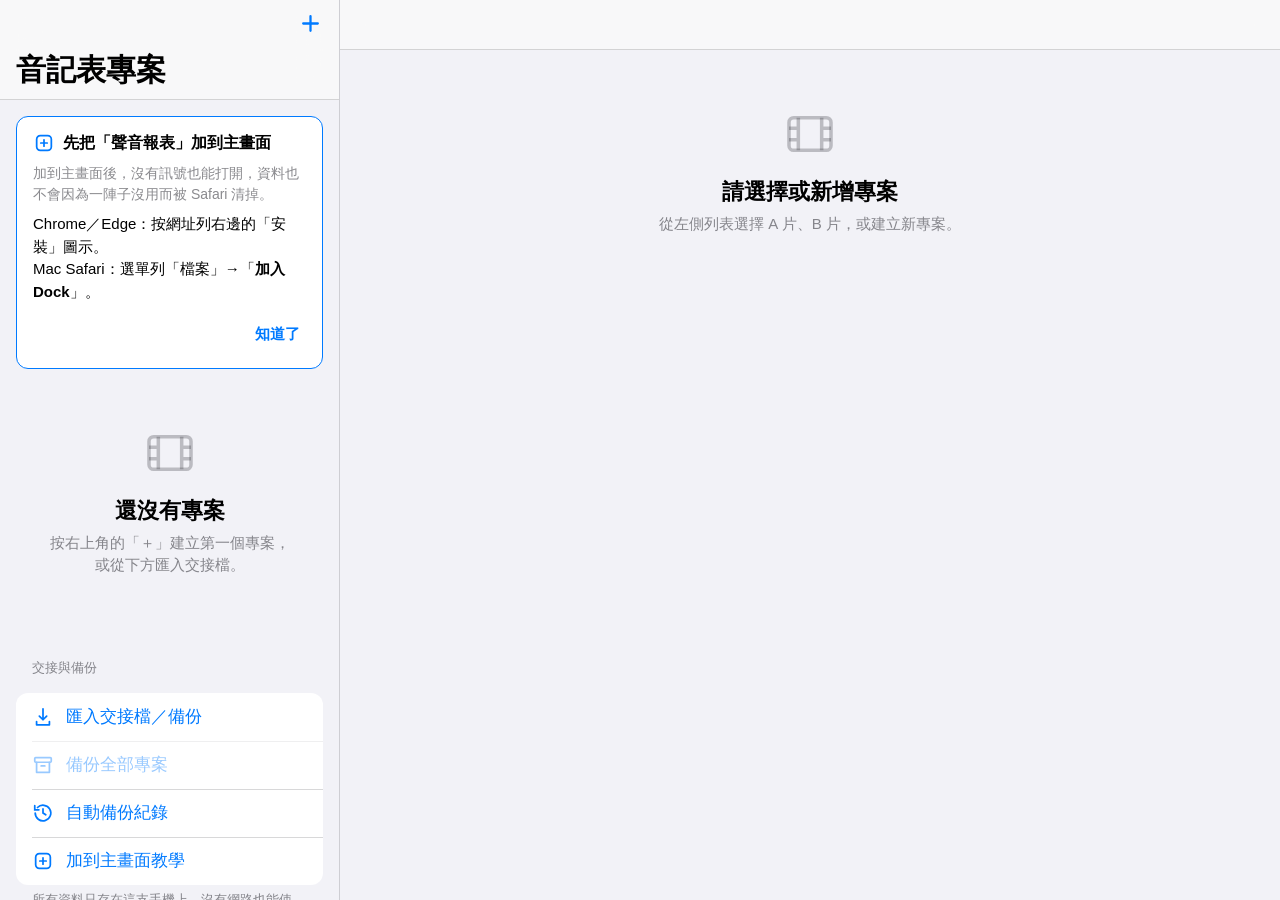
<file: index.html>
<!doctype html>
<html lang="zh-Hant-TW">
<head>
  <meta charset="utf-8">
  <meta name="viewport" content="width=device-width, initial-scale=1, maximum-scale=1, user-scalable=no, viewport-fit=cover">
  <title>聲音報表</title>
  <meta name="description" content="影視拍攝現場的錄音報表，可離線使用。">
  <meta name="theme-color" content="#f2f2f7" media="(prefers-color-scheme: light)">
  <meta name="theme-color" content="#000000" media="(prefers-color-scheme: dark)">
  <meta name="apple-mobile-web-app-capable" content="yes">
  <meta name="mobile-web-app-capable" content="yes">
  <meta name="apple-mobile-web-app-status-bar-style" content="default">
  <meta name="apple-mobile-web-app-title" content="聲音報表">
  <meta name="format-detection" content="telephone=no">
  <link rel="manifest" href="manifest.webmanifest">
  <link rel="icon" href="icons/icon-192.png" type="image/png">
  <link rel="apple-touch-icon" href="icons/apple-touch-icon.png">
  <link rel="stylesheet" href="css/styles.css">
</head>
<body>
  <div id="app" class="app"></div>
  <div id="sheet-root"></div>
  <div id="dialog-root"></div>
  <div id="toast-root"></div>
  <input type="file" id="import-input" hidden>
  <script type="module" src="js/app.js"></script>
</body>
</html>
</file>
<file: css/styles.css>
:root {
  --bg: #f2f2f7;
  --card: #ffffff;
  --card-2: #f2f2f7;
  --fill: #e5e5ea;
  --text: #000000;
  --text-2: rgba(60, 60, 67, 0.6);
  --text-3: rgba(60, 60, 67, 0.3);
  --sep: rgba(60, 60, 67, 0.2);
  --blue: #007aff;
  --red: #ff3b30;
  --orange: #ff9500;
  --purple: #af52de;
  --green: #34c759;
  --status-bg: #f2f2f7;
  --status-sub: #e9e9ee;
  --nav-bg: rgba(249, 249, 249, 0.92);
  --shadow: 0 8px 24px rgba(0, 0, 0, 0.18);
  --safe-top: env(safe-area-inset-top, 0px);
  --safe-bottom: env(safe-area-inset-bottom, 0px);
  --safe-left: env(safe-area-inset-left, 0px);
  --safe-right: env(safe-area-inset-right, 0px);
  color-scheme: light dark;
}

@media (prefers-color-scheme: dark) {
  :root:not([data-theme="light"]) {
    --bg: #000000;
    --card: #1c1c1e;
    --card-2: #2c2c2e;
    --fill: #3a3a3c;
    --text: #ffffff;
    --text-2: rgba(235, 235, 245, 0.6);
    --text-3: rgba(235, 235, 245, 0.3);
    --sep: rgba(84, 84, 88, 0.65);
    --blue: #0a84ff;
    --red: #ff453a;
    --orange: #ff9f0a;
    --purple: #bf5af2;
    --green: #30d158;
    --status-bg: #1c1c1e;
    --status-sub: #2c2c2e;
    --nav-bg: rgba(22, 22, 24, 0.92);
    color-scheme: dark;
  }
}
:root[data-theme="dark"] {
    --bg: #000000;
    --card: #1c1c1e;
    --card-2: #2c2c2e;
    --fill: #3a3a3c;
    --text: #ffffff;
    --text-2: rgba(235, 235, 245, 0.6);
    --text-3: rgba(235, 235, 245, 0.3);
    --sep: rgba(84, 84, 88, 0.65);
    --blue: #0a84ff;
    --red: #ff453a;
    --orange: #ff9f0a;
    --purple: #bf5af2;
    --green: #30d158;
    --status-bg: #1c1c1e;
    --status-sub: #2c2c2e;
    --nav-bg: rgba(22, 22, 24, 0.92);
    color-scheme: dark;
}

* { box-sizing: border-box; -webkit-tap-highlight-color: transparent; }
html, body { margin: 0; height: 100%; touch-action: pan-x pan-y; }
body {
  background: var(--bg);
  color: var(--text);
  font-family: -apple-system, BlinkMacSystemFont, "SF Pro Text", "PingFang TC", "Noto Sans TC", "Microsoft JhengHei", sans-serif;
  font-size: 17px;
  -webkit-text-size-adjust: 100%;
  overscroll-behavior-y: none;
}
button { font: inherit; color: inherit; background: none; border: 0; padding: 0; cursor: pointer; }
input, textarea { font: inherit; color: inherit; }
.hidden { display: none !important; }

/* ── 版面：手機單欄、平板/電腦雙欄 ── */
.app { display: flex; height: 100%; height: 100dvh; overflow: hidden; }
.pane { display: flex; flex-direction: column; min-width: 0; height: 100%; background: var(--bg); }
.sidebar { width: 100%; }
.detail { width: 100%; }
.app[data-view="list"] .detail { display: none; }
.app[data-view="detail"] .sidebar { display: none; }
@media (min-width: 900px) {
  .app .sidebar, .app .detail { display: flex !important; }
  .sidebar { width: 340px; flex: none; border-right: 0.5px solid var(--sep); }
  .detail { flex: 1; }
  .back-btn { display: none !important; }
}

/* ── 導覽列 ── */
.navbar {
  flex: none;
  padding: calc(var(--safe-top) + 6px) calc(var(--safe-right) + 12px) 6px calc(var(--safe-left) + 12px);
  background: var(--nav-bg);
  -webkit-backdrop-filter: saturate(180%) blur(20px);
  backdrop-filter: saturate(180%) blur(20px);
  border-bottom: 0.5px solid var(--sep);
  display: grid;
  grid-template-columns: 1fr auto 1fr;
  align-items: center;
  min-height: calc(var(--safe-top) + 50px);
  gap: 8px;
}
.navbar .left, .navbar .right { display: flex; gap: 16px; align-items: center; min-width: 0; }
.navbar .right { justify-content: flex-end; }
.navbar .title { font-weight: 600; font-size: 17px; text-align: center; white-space: nowrap; overflow: hidden; text-overflow: ellipsis; max-width: 52vw; }
.navbar.large { grid-template-columns: 1fr auto; grid-template-rows: auto auto; }
.navbar.large .title { grid-column: 1 / -1; grid-row: 2; text-align: left; font-size: 30px; font-weight: 700; padding: 2px 4px 2px; max-width: none; }
.navbar.large .left { grid-row: 1; }
.navbar.large .right { grid-row: 1; grid-column: 2; }
.nav-btn { color: var(--blue); font-size: 17px; display: inline-flex; align-items: center; gap: 4px; padding: 6px 2px; white-space: nowrap; }
.nav-btn:disabled { color: var(--text-3); }
.nav-btn.bold { font-weight: 600; }
.nav-btn svg { width: 24px; height: 24px; }
.icon-btn { color: var(--blue); width: 34px; height: 34px; display: inline-flex; align-items: center; justify-content: center; }
.icon-btn svg { width: 25px; height: 25px; }

.scroll { flex: 1; overflow-y: auto; -webkit-overflow-scrolling: touch; padding-bottom: calc(var(--safe-bottom) + 24px); }

/* ── 專案列表 ── */
.list-group { margin: 16px calc(var(--safe-right) + 16px) 0 calc(var(--safe-left) + 16px); background: var(--card); border-radius: 12px; overflow: hidden; }
.list-row { display: flex; align-items: center; gap: 12px; padding: 11px 16px; min-height: 60px; position: relative; width: 100%; text-align: left; }
.list-row + .list-row::before { content: ""; position: absolute; top: 0; left: 16px; right: 0; border-top: 0.5px solid var(--sep); }
.list-row.selected { background: var(--blue); color: #fff; }
.list-row.selected .sub { color: rgba(255,255,255,0.8); }
.list-row .main { flex: 1; min-width: 0; }
.list-row .name { font-weight: 600; font-size: 17px; white-space: nowrap; overflow: hidden; text-overflow: ellipsis; }
.list-row .sub { font-size: 12px; color: var(--text-2); margin-top: 3px; }
.chev { color: var(--text-3); flex: none; }
.chev svg { width: 14px; height: 14px; display: block; }
.del-dot { flex: none; width: 24px; height: 24px; border-radius: 50%; background: var(--red); color: #fff; display: inline-flex; align-items: center; justify-content: center; }
.del-dot::before { content: ""; width: 11px; height: 2.5px; background: #fff; border-radius: 2px; }
.install-card { margin: 16px calc(var(--safe-right) + 16px) 0 calc(var(--safe-left) + 16px); padding: 14px 16px; border-radius: 12px; background: var(--card); border: 1.5px solid var(--blue); font-size: 15px; line-height: 1.5; }
.install-head { display: flex; align-items: center; gap: 8px; color: var(--blue); font-size: 16px; }
.install-head svg { width: 22px; height: 22px; flex: none; }
.install-head b { color: var(--text); }
.install-card p { margin: 8px 0 0; }
.install-why { color: var(--text-2); font-size: 14px; }
.install-card .steps { margin: 8px 0 0; color: var(--text); font-size: 15px; }
.install-actions { display: flex; gap: 10px; justify-content: flex-end; margin-top: 12px; }
.install-primary { background: var(--blue); color: #fff; font-weight: 600; padding: 8px 16px; border-radius: 999px; font-size: 15px; }
.install-dismiss { color: var(--blue); font-weight: 600; padding: 8px 6px; font-size: 15px; }
.section-title { margin: 26px calc(var(--safe-right) + 32px) 6px calc(var(--safe-left) + 32px); font-size: 13px; color: var(--text-2); }
.section-foot { margin: 6px calc(var(--safe-right) + 32px) 0 calc(var(--safe-left) + 32px); font-size: 13px; color: var(--text-2); line-height: 1.45; }
.action-row { color: var(--blue); min-height: 48px; }
.action-row svg { width: 22px; height: 22px; flex: none; }

.empty { text-align: center; color: var(--text-2); padding: 56px 32px; }
.empty .icon { color: var(--text-3); margin-bottom: 10px; }
.empty .icon svg { width: 56px; height: 56px; }
.empty h3 { color: var(--text); margin: 0 0 6px; font-size: 22px; }
.empty p { margin: 0; font-size: 15px; line-height: 1.5; }

/* ── 專案內頁 ── */
.status-bar { background: var(--status-bg); padding: 14px calc(var(--safe-right) + 16px) 14px calc(var(--safe-left) + 16px); }
.status-bar .l1 { font-size: 13px; color: var(--text-2); line-height: 1.5; }
.status-bar .l2 { font-size: 15px; font-weight: 700; color: var(--blue); margin-top: 4px; line-height: 1.45; }
.status-bar .warn { display: inline-flex; align-items: center; gap: 6px; margin-top: 8px; font-size: 13px; color: var(--orange); font-weight: 600; }
.big-buttons { display: grid; gap: 10px; padding: 12px calc(var(--safe-right) + 16px) 8px calc(var(--safe-left) + 16px); }
.big-btn { height: 52px; border-radius: 12px; color: #fff; font-weight: 700; font-size: 17px; display: flex; align-items: center; justify-content: center; width: 100%; }
.big-btn:active { filter: brightness(0.88); }
.big-btn.tall { height: 64px; font-size: 19px; }
.big-btn.purple { background: var(--purple); }
.big-btn.orange { background: var(--orange); }
.big-btn.blue { background: var(--blue); }
.big-btn.red { background: var(--red); }

.search-wrap { padding: 8px calc(var(--safe-right) + 16px) 4px calc(var(--safe-left) + 16px); }
.search { display: flex; align-items: center; gap: 6px; background: var(--fill); border-radius: 10px; padding: 0 10px; height: 38px; }
.search svg { width: 17px; height: 17px; color: var(--text-2); flex: none; }
.search input { flex: 1; border: 0; background: transparent; outline: none; font-size: 16px; min-width: 0; }
.search .clear { color: var(--text-2); font-size: 15px; }
.hint { font-size: 13px; color: var(--text-2); padding: 6px calc(var(--safe-right) + 32px) 0 calc(var(--safe-left) + 32px); }

.takes { padding: 0 calc(var(--safe-right) + 16px) 0 calc(var(--safe-left) + 16px); }
.group-header { display: flex; align-items: center; gap: 6px; padding: 14px 0 6px; font-size: 15px; min-width: 0; }
.group-header .folder { color: var(--orange); flex: none; }
.group-header .folder svg { width: 14px; height: 14px; display: block; }
.group-header .date { font-weight: 700; flex: none; }
.group-header .rest { color: var(--text-2); white-space: nowrap; overflow: hidden; text-overflow: ellipsis; }

.detail-top { flex: none; border-bottom: 0.5px solid var(--sep); padding-bottom: 8px; }
.take-row { background: var(--card); position: relative; overflow: hidden; touch-action: pan-y; -webkit-user-select: none; user-select: none; -webkit-touch-callout: none; }
.take-inner { display: flex; align-items: center; gap: 12px; padding: 16px; background: var(--card); position: relative; z-index: 1; will-change: transform; }
.swipe-del { position: absolute; top: 0; right: 0; bottom: 0; width: 88px; background: var(--red); color: #fff; font-size: 16px; font-weight: 600; z-index: 0; }
.take-row:not(.swiped) .swipe-del { visibility: hidden; }
.take-row.first { border-top-left-radius: 12px; border-top-right-radius: 12px; }
.take-row.last { border-bottom-left-radius: 12px; border-bottom-right-radius: 12px; }
.take-row:not(.last)::after { content: ""; position: absolute; left: 16px; right: 0; bottom: 0; border-bottom: 0.5px solid var(--sep); z-index: 2; }
.take-row:not(.editing):not(.swiped) .take-inner:active { background: var(--fill); }
.take-row .main { flex: 1; min-width: 0; }
.take-row .l1 { display: flex; align-items: center; gap: 8px; font-size: 17px; font-weight: 600; flex-wrap: wrap; }
.take-row .dot { color: var(--text-3); }
.take-row .l2 { display: flex; align-items: center; gap: 8px; margin-top: 6px; min-width: 0; }
.take-row .l2:empty { display: none; }
.badge-serial { font-size: 12px; font-weight: 700; padding: 2px 7px; border-radius: 999px; background: rgba(0, 122, 255, 0.15); }
.badge-size { font-size: 12px; font-weight: 700; padding: 2px 6px; border-radius: 4px; background: rgba(255, 149, 0, 0.15); color: var(--orange); flex: none; }
.take-row .content { font-size: 15px; color: var(--text-2); white-space: nowrap; overflow: hidden; text-overflow: ellipsis; min-width: 0; }
.drag-handle { flex: none; color: var(--text-3); width: 36px; height: 36px; display: flex; align-items: center; justify-content: center; touch-action: none; margin-right: -8px; }
.drag-handle svg { width: 22px; height: 22px; }
.take-row.dragging { z-index: 5; box-shadow: var(--shadow); border-radius: 12px; transform: scale(1.02); overflow: visible; }
.take-row.dragging .take-inner { border-radius: 12px; }
#detail-scroll { padding-top: 2px; }
.take-row.dragging::after { display: none; }

/* ── 表單 Sheet ── */
.sheet-backdrop { position: fixed; inset: 0; background: rgba(0, 0, 0, 0.35); z-index: 50; animation: fade .2s ease; }
.sheet {
  position: fixed; z-index: 51; left: 0; right: 0; bottom: 0;
  top: calc(var(--safe-top) + 10px);
  background: var(--bg); border-radius: 14px 14px 0 0;
  display: flex; flex-direction: column; overflow: hidden;
  animation: up .28s cubic-bezier(.2,.8,.2,1);
}
@media (min-width: 700px) {
  .sheet { left: 50%; right: auto; width: 620px; transform: translateX(-50%); top: 6vh; bottom: 6vh; border-radius: 14px; animation: pop .22s ease; }
}
.sheet .navbar { padding-top: 6px; min-height: 52px; background: var(--bg); border-bottom-color: transparent; }
.sheet .navbar.scrolled { border-bottom-color: var(--sep); }
@keyframes up { from { transform: translateY(100%); } to { transform: none; } }
@keyframes pop { from { opacity: 0; transform: translateX(-50%) scale(.96); } to { opacity: 1; transform: translateX(-50%); } }
@keyframes fade { from { opacity: 0; } to { opacity: 1; } }

.form { padding-bottom: calc(var(--safe-bottom) + 40px); }
.form .section-title { margin-top: 22px; }
.form-group { margin: 0 16px; background: var(--card); border-radius: 12px; overflow: hidden; }
.field { display: flex; align-items: center; gap: 12px; padding: 0 16px; min-height: 46px; position: relative; }
.field + .field::before { content: ""; position: absolute; top: 0; left: 16px; right: 0; border-top: 0.5px solid var(--sep); }
.field > label, .field > .label { flex: none; min-width: 36px; }
.field input[type="text"], .field input[type="date"], .field input:not([type]), .field textarea {
  flex: 1; border: 0; outline: none; background: transparent; font-size: 16px; padding: 12px 0; min-width: 0; width: 100%;
}
.field input::placeholder, .field textarea::placeholder { color: var(--text-3); }
.field input[type="date"] { min-height: 46px; -webkit-appearance: none; appearance: none; text-align: left; }
.field input[type="date"]::-webkit-date-and-time-value { text-align: left; }
.field textarea { resize: none; line-height: 1.4; }
.field .value { margin-left: auto; color: var(--text-2); }
.field.stack { flex-direction: column; align-items: stretch; gap: 0; }
.field .full { flex: 1; }
.field .lbl-flex { flex: 1; }
.field.track { gap: 10px; }
.field.track .tr { width: 36px; flex: none; }
.field .ph-note { font-size: 13px; color: var(--text-2); }

/* iOS 風格開關 */
.switch { position: relative; flex: none; width: 51px; height: 31px; margin-left: auto; }
.switch input { position: absolute; opacity: 0; width: 100%; height: 100%; margin: 0; cursor: pointer; z-index: 1; }
.switch span { position: absolute; inset: 0; background: var(--fill); border-radius: 999px; transition: background .2s; }
.switch span::after { content: ""; position: absolute; left: 2px; top: 2px; width: 27px; height: 27px; border-radius: 50%; background: #fff; box-shadow: 0 2px 4px rgba(0,0,0,0.2); transition: transform .2s; }
.switch input:checked + span { background: var(--green); }
.switch input:checked + span::after { transform: translateX(20px); }

.notice { margin: 14px 16px 0; padding: 12px 14px; border-radius: 12px; background: rgba(255, 149, 0, 0.14); color: var(--text); font-size: 14px; line-height: 1.5; }
.notice.blue { background: rgba(0, 122, 255, 0.12); }
.notice.red { background: rgba(255, 59, 48, 0.12); }
.notice b { font-weight: 700; }
.danger-btn { display: block; width: calc(100% - 32px); margin: 26px 16px 0; padding: 14px; border-radius: 12px; background: var(--card); color: var(--red); font-size: 17px; text-align: center; }
.primary-btn { display: flex; align-items: center; justify-content: center; gap: 8px; width: calc(100% - 32px); margin: 16px 16px 0; padding: 15px; border-radius: 12px; background: var(--blue); color: #fff; font-size: 17px; font-weight: 600; }
.primary-btn.secondary { background: var(--card); color: var(--blue); }
.primary-btn:disabled { opacity: .5; }
.primary-btn svg { width: 20px; height: 20px; }
.steps { margin: 0; padding: 0 0 0 20px; font-size: 14px; line-height: 1.6; color: var(--text-2); }
.kv { display: flex; justify-content: space-between; gap: 12px; padding: 12px 16px; font-size: 15px; position: relative; }
.kv + .kv::before { content: ""; position: absolute; top: 0; left: 16px; right: 0; border-top: 0.5px solid var(--sep); }
.kv .k { color: var(--text-2); flex: none; }
.kv .v { text-align: right; min-width: 0; overflow-wrap: anywhere; }
.choice { display: flex; align-items: flex-start; gap: 12px; padding: 13px 16px; position: relative; width: 100%; text-align: left; }
.choice + .choice::before { content: ""; position: absolute; top: 0; left: 50px; right: 0; border-top: 0.5px solid var(--sep); }
.choice .radio { flex: none; width: 22px; height: 22px; border-radius: 50%; border: 2px solid var(--text-3); margin-top: 1px; }
.choice.on .radio { border: 7px solid var(--blue); }
.choice .t { font-size: 16px; }
.choice .d { font-size: 13px; color: var(--text-2); margin-top: 2px; line-height: 1.4; }
.mini-list { font-size: 13px; color: var(--text-2); padding: 0 16px 12px 50px; line-height: 1.6; }

/* PDF 預覽 */
.sheet-body.pdf-body { display: flex; flex-direction: column; overflow: hidden; padding-bottom: 0; position: relative; }
.pdf-pages { flex: 1; overflow: auto; -webkit-overflow-scrolling: touch; background: var(--card-2); padding: 12px 12px calc(var(--safe-bottom) + 30px); touch-action: pan-x pan-y; overscroll-behavior: contain; }
.pdf-inner { display: grid; gap: 12px; margin: 0 auto; }
.pdf-pages img { width: 100%; box-shadow: 0 1px 6px rgba(0,0,0,.25); background: #fff; display: block; -webkit-user-select: none; user-select: none; -webkit-touch-callout: none; }
.pdf-hint { position: absolute; left: 50%; bottom: calc(var(--safe-bottom) + 18px); transform: translateX(-50%); background: rgba(30,30,30,.85); color: #fff; font-size: 13px; padding: 7px 12px; border-radius: 999px; pointer-events: none; transition: opacity .6s; white-space: nowrap; }
.pdf-hint.fade { opacity: 0; }
.progress { padding: 60px 20px; text-align: center; color: var(--text-2); }
.progress .bar { width: 220px; height: 6px; background: var(--fill); border-radius: 3px; margin: 14px auto 0; overflow: hidden; }
.progress .bar i { display: block; height: 100%; background: var(--blue); width: 0; transition: width .15s; }

/* ── 對話框 ── */
.dialog-backdrop { position: fixed; inset: 0; background: rgba(0,0,0,.4); z-index: 80; display: flex; align-items: center; justify-content: center; padding: 24px; animation: fade .15s ease; }
.dialog { width: 280px; max-width: 100%; background: var(--nav-bg); -webkit-backdrop-filter: blur(30px); backdrop-filter: blur(30px); border-radius: 14px; overflow: hidden; text-align: center; animation: pop2 .18s ease; }

@keyframes pop2 { from { transform: scale(1.1); opacity: 0; } to { transform: none; opacity: 1; } }
.dialog .body { padding: 19px 16px 17px; }
.dialog h4 { margin: 0; font-size: 17px; font-weight: 600; line-height: 1.35; }
.dialog p { margin: 6px 0 0; font-size: 13px; line-height: 1.45; white-space: pre-line; }
.dialog .btns { display: flex; border-top: 0.5px solid var(--sep); }
.dialog .btns.vertical { flex-direction: column; }
.dialog .btns button { flex: 1; padding: 12px 8px; color: var(--blue); font-size: 17px; }
.dialog .btns:not(.vertical) button + button { border-left: 0.5px solid var(--sep); }
.dialog .btns.vertical button + button { border-top: 0.5px solid var(--sep); }
.dialog .btns button.bold { font-weight: 600; }
.dialog .btns button.destructive { color: var(--red); }

/* ── 提示 ── */
#toast-root { position: fixed; left: 0; right: 0; bottom: calc(var(--safe-bottom) + 20px); display: flex; justify-content: center; z-index: 90; pointer-events: none; }
.toast { pointer-events: auto; background: rgba(30,30,30,.92); color: #fff; padding: 11px 16px; border-radius: 14px; font-size: 15px; display: flex; gap: 14px; align-items: center; max-width: calc(100% - 32px); box-shadow: var(--shadow); animation: fade .2s ease; }
.toast button { color: #64d2ff; font-weight: 600; }
.notice .steps { color: var(--text); font-size: 15px; }
</file>
